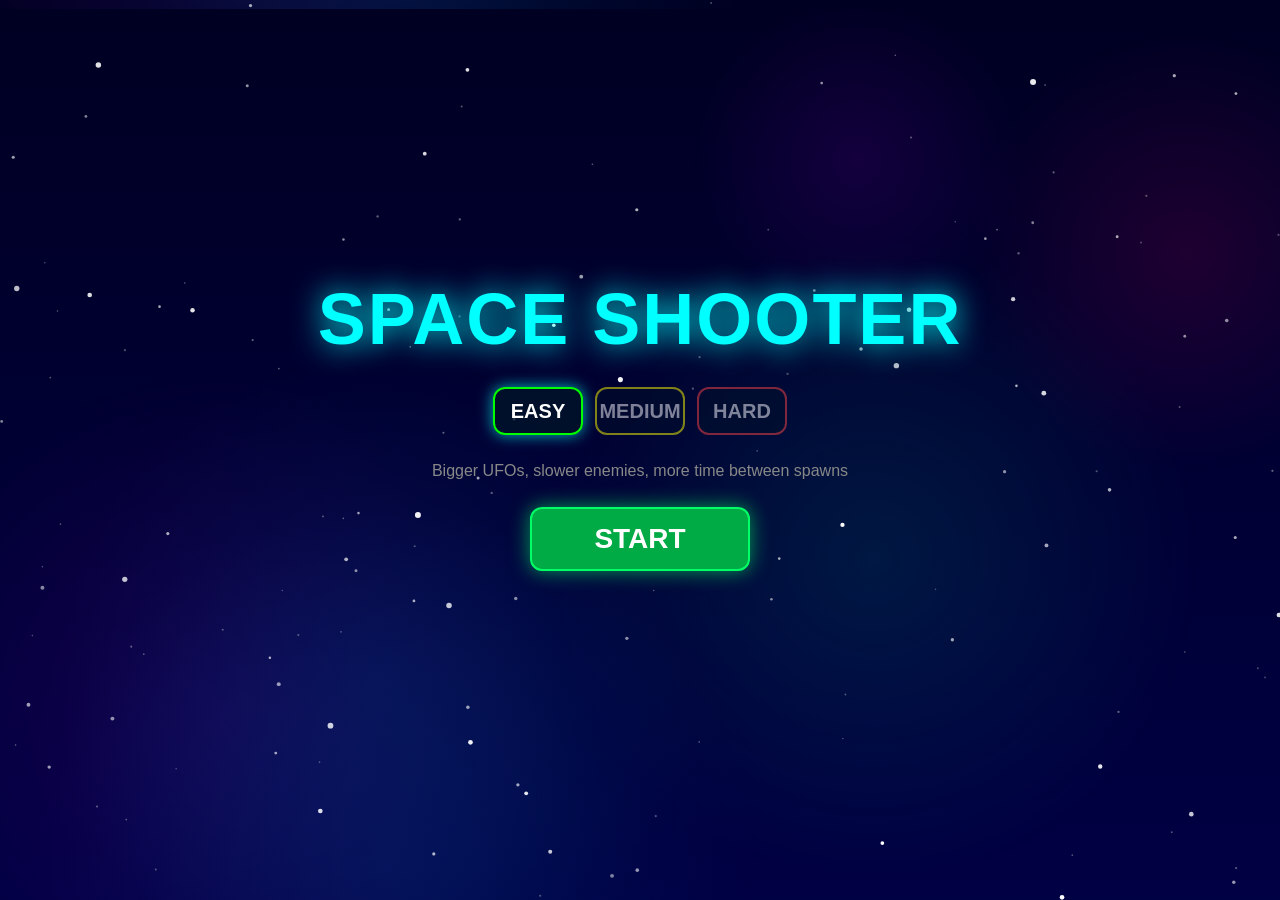
<file: index.html>
<!DOCTYPE html>
<html lang="en">
<head>
    <meta charset="UTF-8">
    <meta name="viewport" content="width=device-width, initial-scale=1.0, maximum-scale=1.0, user-scalable=no, viewport-fit=cover">
    <meta name="apple-mobile-web-app-capable" content="yes">
    <meta name="apple-mobile-web-app-status-bar-style" content="black-translucent">
    <meta name="apple-mobile-web-app-title" content="Space Shooter">
    <meta name="mobile-web-app-capable" content="yes">
    <meta name="theme-color" content="#00ffff">
    <meta name="description" content="A fast-paced space shooter game with multiple ships and boss battles">

    <title>Space Shooter</title>

    <!-- PWA Manifest -->
    <link rel="manifest" href="manifest.json">

    <!-- Icons (you'll need to create these) -->
    <link rel="apple-touch-icon" href="icon-192.png">
    <link rel="icon" type="image/png" sizes="192x192" href="icon-192.png">

    <link rel="stylesheet" href="style.css">
</head>
<body>
    <canvas id="gameCanvas"></canvas>

    <!-- Menus are real DOM buttons overlaid on the canvas so taps work
         natively on touch devices (canvas only handles gameplay input) -->
    <div id="startMenu" class="menu">
        <h1 class="title">SPACE SHOOTER</h1>
        <div class="diff-row">
            <button class="diff-btn selected" data-diff="easy">EASY</button>
            <button class="diff-btn" data-diff="medium">MEDIUM</button>
            <button class="diff-btn" data-diff="hard">HARD</button>
        </div>
        <p id="diffDescription" class="hint">Bigger UFOs, slower enemies, more time between spawns</p>
        <button id="startBtn" class="big-btn">START</button>
        <p id="startHighScore" class="highscore"></p>
    </div>

    <div id="shipMenu" class="menu">
        <h1 class="title small">SELECT YOUR SHIP</h1>
        <div class="ship-row">
            <button class="ship-card" data-ship="falcon">
                <svg viewBox="-40 -45 80 85" class="ship-art">
                    <g fill="#00ffff">
                        <polygon points="0,-40 -20,30 0,20 20,30"/>
                        <polygon points="-20,10 -35,25 -20,20"/>
                        <polygon points="20,10 35,25 20,20"/>
                    </g>
                </svg>
                <span class="ship-name" style="color:#00ffff">FALCON</span>
                <span class="ship-desc">Fastest ship, single shot</span>
            </button>
            <button class="ship-card" data-ship="tank">
                <svg viewBox="-40 -45 80 85" class="ship-art">
                    <g fill="#ff6600">
                        <polygon points="0,-30 -30,0 -35,30 35,30 30,0"/>
                        <rect x="-28" y="-10" width="8" height="30"/>
                        <rect x="20" y="-10" width="8" height="30"/>
                    </g>
                </svg>
                <span class="ship-name" style="color:#ff6600">TANK</span>
                <span class="ship-desc">Slowest but 3-shot spread</span>
            </button>
            <button class="ship-card" data-ship="wasp">
                <svg viewBox="-40 -45 80 85" class="ship-art">
                    <g fill="#ffff00">
                        <polygon points="0,-30 -15,5 -10,25 10,25 15,5"/>
                        <polygon points="-5,25 0,35 5,25"/>
                    </g>
                </svg>
                <span class="ship-name" style="color:#ffff00">WASP</span>
                <span class="ship-desc">Fastest fire rate</span>
            </button>
        </div>
    </div>

    <div id="gameOverMenu" class="menu">
        <h1 class="title red">GAME OVER</h1>
        <p id="finalScore" class="score"></p>
        <p id="newHighScore" class="highscore">NEW HIGH SCORE!</p>
        <button id="playAgainBtn" class="big-btn">PLAY AGAIN</button>
    </div>

    <script src="game.js"></script>
    <script>
        // Register service worker for PWA
        if ('serviceWorker' in navigator) {
            window.addEventListener('load', () => {
                navigator.serviceWorker.register('service-worker.js')
                    .then((registration) => {
                        console.log('ServiceWorker registered:', registration.scope);
                    })
                    .catch((error) => {
                        console.log('ServiceWorker registration failed:', error);
                    });
            });
        }
    </script>
</body>
</html>
</file>
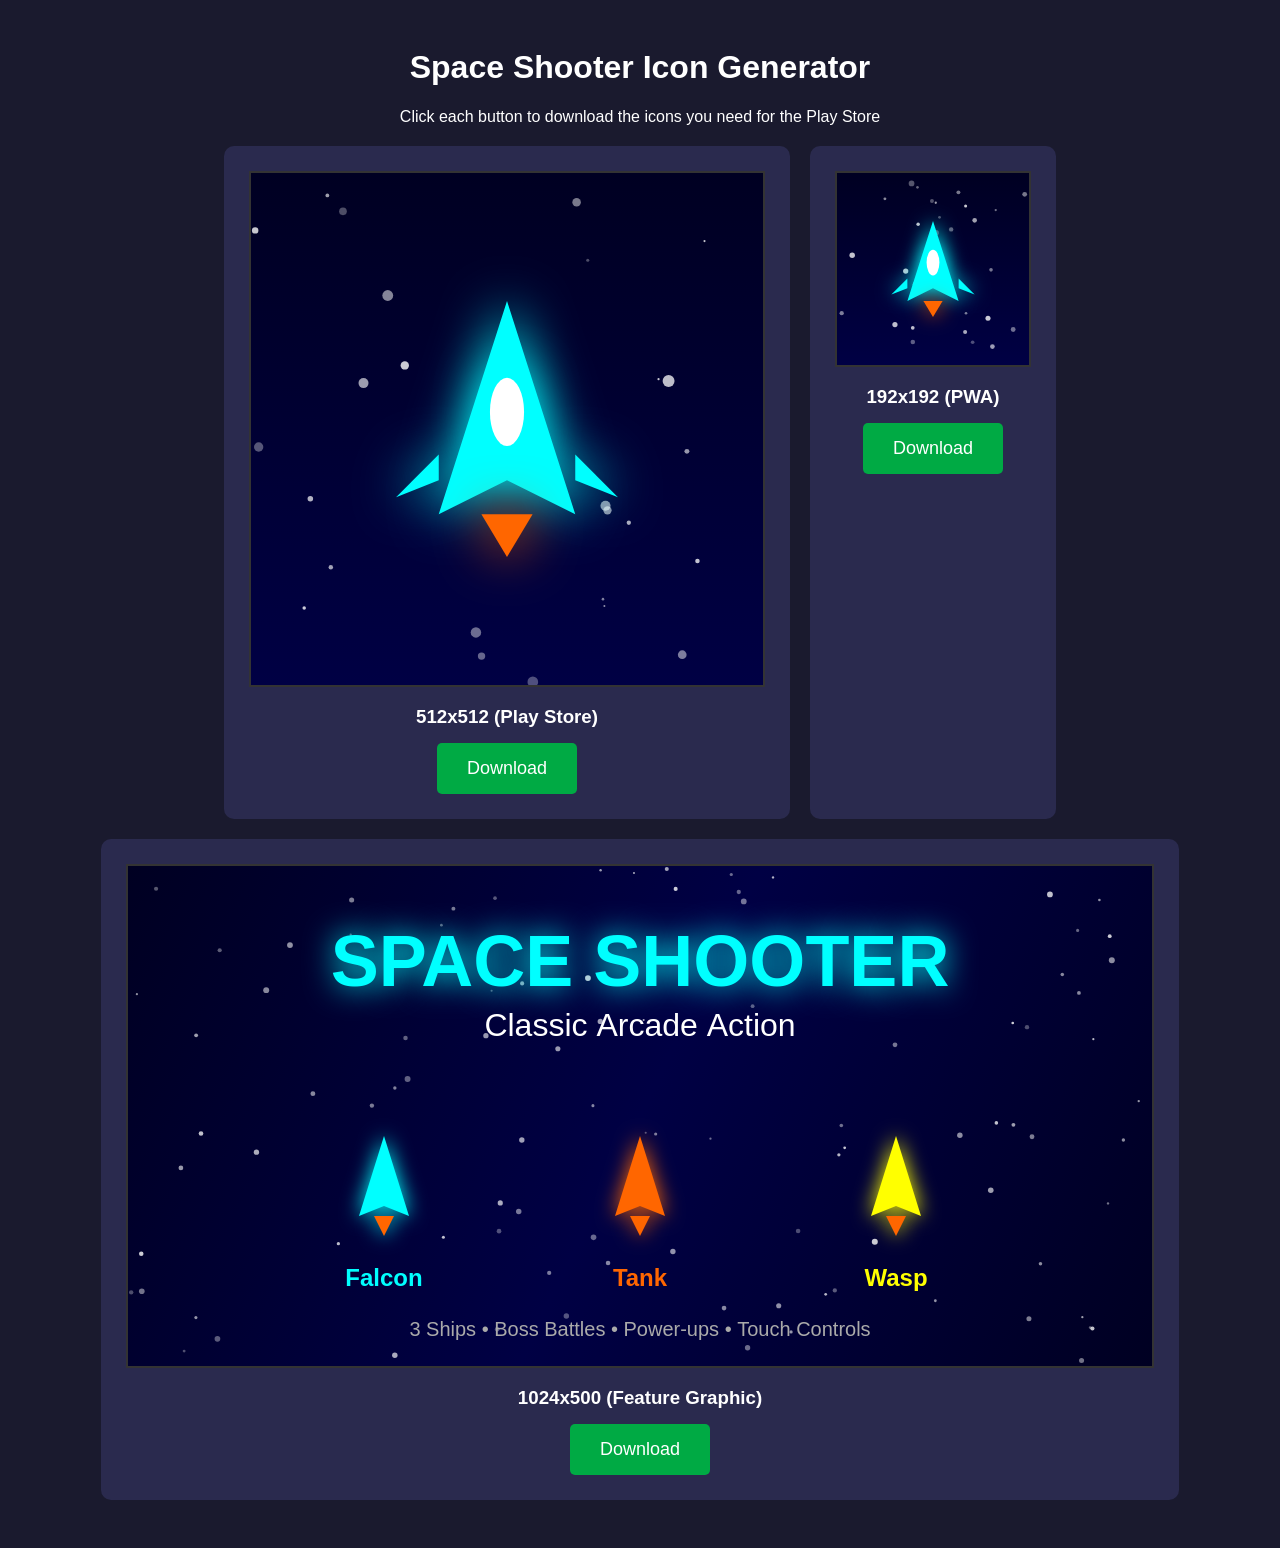
<file: generate-icons.html>
<!DOCTYPE html>
<html>
<head>
    <title>Space Shooter Icon Generator</title>
    <style>
        body {
            font-family: Arial, sans-serif;
            background: #1a1a2e;
            color: white;
            padding: 20px;
            text-align: center;
        }
        canvas {
            border: 2px solid #333;
            margin: 10px;
        }
        button {
            background: #00aa44;
            color: white;
            border: none;
            padding: 15px 30px;
            font-size: 18px;
            cursor: pointer;
            margin: 10px;
            border-radius: 5px;
        }
        button:hover {
            background: #00cc55;
        }
        .icons {
            display: flex;
            flex-wrap: wrap;
            justify-content: center;
            gap: 20px;
            margin: 20px 0;
        }
        .icon-box {
            background: #2a2a4e;
            padding: 15px;
            border-radius: 10px;
        }
        h3 {
            margin: 5px 0;
        }
    </style>
</head>
<body>
    <h1>Space Shooter Icon Generator</h1>
    <p>Click each button to download the icons you need for the Play Store</p>

    <div class="icons">
        <div class="icon-box">
            <canvas id="icon512" width="512" height="512"></canvas>
            <h3>512x512 (Play Store)</h3>
            <button onclick="download('icon512', 'icon-512.png')">Download</button>
        </div>
        <div class="icon-box">
            <canvas id="icon192" width="192" height="192"></canvas>
            <h3>192x192 (PWA)</h3>
            <button onclick="download('icon192', 'icon-192.png')">Download</button>
        </div>
        <div class="icon-box">
            <canvas id="feature" width="1024" height="500"></canvas>
            <h3>1024x500 (Feature Graphic)</h3>
            <button onclick="download('feature', 'feature-graphic.png')">Download</button>
        </div>
    </div>

    <script>
        function drawIcon(canvas, size) {
            const ctx = canvas.getContext('2d');

            // Background gradient
            const gradient = ctx.createLinearGradient(0, 0, 0, size);
            gradient.addColorStop(0, '#000022');
            gradient.addColorStop(1, '#000044');
            ctx.fillStyle = gradient;
            ctx.fillRect(0, 0, size, size);

            // Stars
            for (let i = 0; i < 30; i++) {
                ctx.fillStyle = `rgba(255, 255, 255, ${Math.random() * 0.5 + 0.3})`;
                ctx.beginPath();
                ctx.arc(
                    Math.random() * size,
                    Math.random() * size,
                    Math.random() * size/100 + 1,
                    0, Math.PI * 2
                );
                ctx.fill();
            }

            // Draw spaceship (Falcon style)
            const cx = size / 2;
            const cy = size / 2;
            const scale = size / 6;

            ctx.save();
            ctx.translate(cx, cy);

            // Glow
            ctx.shadowBlur = size / 10;
            ctx.shadowColor = '#00ffff';

            // Ship body
            ctx.fillStyle = '#00ffff';
            ctx.beginPath();
            ctx.moveTo(0, -scale * 1.5);
            ctx.lineTo(-scale * 0.8, scale);
            ctx.lineTo(0, scale * 0.6);
            ctx.lineTo(scale * 0.8, scale);
            ctx.closePath();
            ctx.fill();

            // Wings
            ctx.beginPath();
            ctx.moveTo(-scale * 0.8, scale * 0.3);
            ctx.lineTo(-scale * 1.3, scale * 0.8);
            ctx.lineTo(-scale * 0.8, scale * 0.6);
            ctx.closePath();
            ctx.fill();

            ctx.beginPath();
            ctx.moveTo(scale * 0.8, scale * 0.3);
            ctx.lineTo(scale * 1.3, scale * 0.8);
            ctx.lineTo(scale * 0.8, scale * 0.6);
            ctx.closePath();
            ctx.fill();

            // Cockpit
            ctx.fillStyle = '#ffffff';
            ctx.beginPath();
            ctx.ellipse(0, -scale * 0.2, scale * 0.2, scale * 0.4, 0, 0, Math.PI * 2);
            ctx.fill();

            // Engine glow
            ctx.fillStyle = '#ff6600';
            ctx.shadowColor = '#ff6600';
            ctx.beginPath();
            ctx.moveTo(-scale * 0.3, scale);
            ctx.lineTo(0, scale * 1.5);
            ctx.lineTo(scale * 0.3, scale);
            ctx.closePath();
            ctx.fill();

            ctx.restore();
        }

        function drawFeatureGraphic(canvas) {
            const ctx = canvas.getContext('2d');
            const w = 1024, h = 500;

            // Background
            const gradient = ctx.createLinearGradient(0, 0, w, h);
            gradient.addColorStop(0, '#000022');
            gradient.addColorStop(0.5, '#000044');
            gradient.addColorStop(1, '#000022');
            ctx.fillStyle = gradient;
            ctx.fillRect(0, 0, w, h);

            // Stars
            for (let i = 0; i < 100; i++) {
                ctx.fillStyle = `rgba(255, 255, 255, ${Math.random() * 0.5 + 0.3})`;
                ctx.beginPath();
                ctx.arc(Math.random() * w, Math.random() * h, Math.random() * 2 + 1, 0, Math.PI * 2);
                ctx.fill();
            }

            // Title
            ctx.fillStyle = '#00ffff';
            ctx.shadowBlur = 30;
            ctx.shadowColor = '#00ffff';
            ctx.font = 'bold 72px Arial';
            ctx.textAlign = 'center';
            ctx.fillText('SPACE SHOOTER', w/2, 120);

            // Subtitle
            ctx.shadowBlur = 0;
            ctx.fillStyle = '#ffffff';
            ctx.font = '32px Arial';
            ctx.fillText('Classic Arcade Action', w/2, 170);

            // Draw 3 ships
            const ships = [
                { x: w/4, color: '#00ffff', name: 'Falcon' },
                { x: w/2, color: '#ff6600', name: 'Tank' },
                { x: 3*w/4, color: '#ffff00', name: 'Wasp' }
            ];

            ships.forEach(ship => {
                ctx.save();
                ctx.translate(ship.x, 320);
                ctx.shadowBlur = 20;
                ctx.shadowColor = ship.color;
                ctx.fillStyle = ship.color;

                // Simple ship shape
                ctx.beginPath();
                ctx.moveTo(0, -50);
                ctx.lineTo(-25, 30);
                ctx.lineTo(0, 20);
                ctx.lineTo(25, 30);
                ctx.closePath();
                ctx.fill();

                // Engine
                ctx.fillStyle = '#ff6600';
                ctx.beginPath();
                ctx.moveTo(-10, 30);
                ctx.lineTo(0, 50);
                ctx.lineTo(10, 30);
                ctx.closePath();
                ctx.fill();

                ctx.restore();

                // Ship name
                ctx.shadowBlur = 0;
                ctx.fillStyle = ship.color;
                ctx.font = 'bold 24px Arial';
                ctx.fillText(ship.name, ship.x, 420);
            });

            // Features
            ctx.fillStyle = '#aaaaaa';
            ctx.font = '20px Arial';
            ctx.fillText('3 Ships • Boss Battles • Power-ups • Touch Controls', w/2, 470);
        }

        function download(canvasId, filename) {
            const canvas = document.getElementById(canvasId);
            const link = document.createElement('a');
            link.download = filename;
            link.href = canvas.toDataURL('image/png');
            link.click();
        }

        // Generate all icons on load
        window.onload = function() {
            drawIcon(document.getElementById('icon512'), 512);
            drawIcon(document.getElementById('icon192'), 192);
            drawFeatureGraphic(document.getElementById('feature'));
        };
    </script>
</body>
</html>
</file>
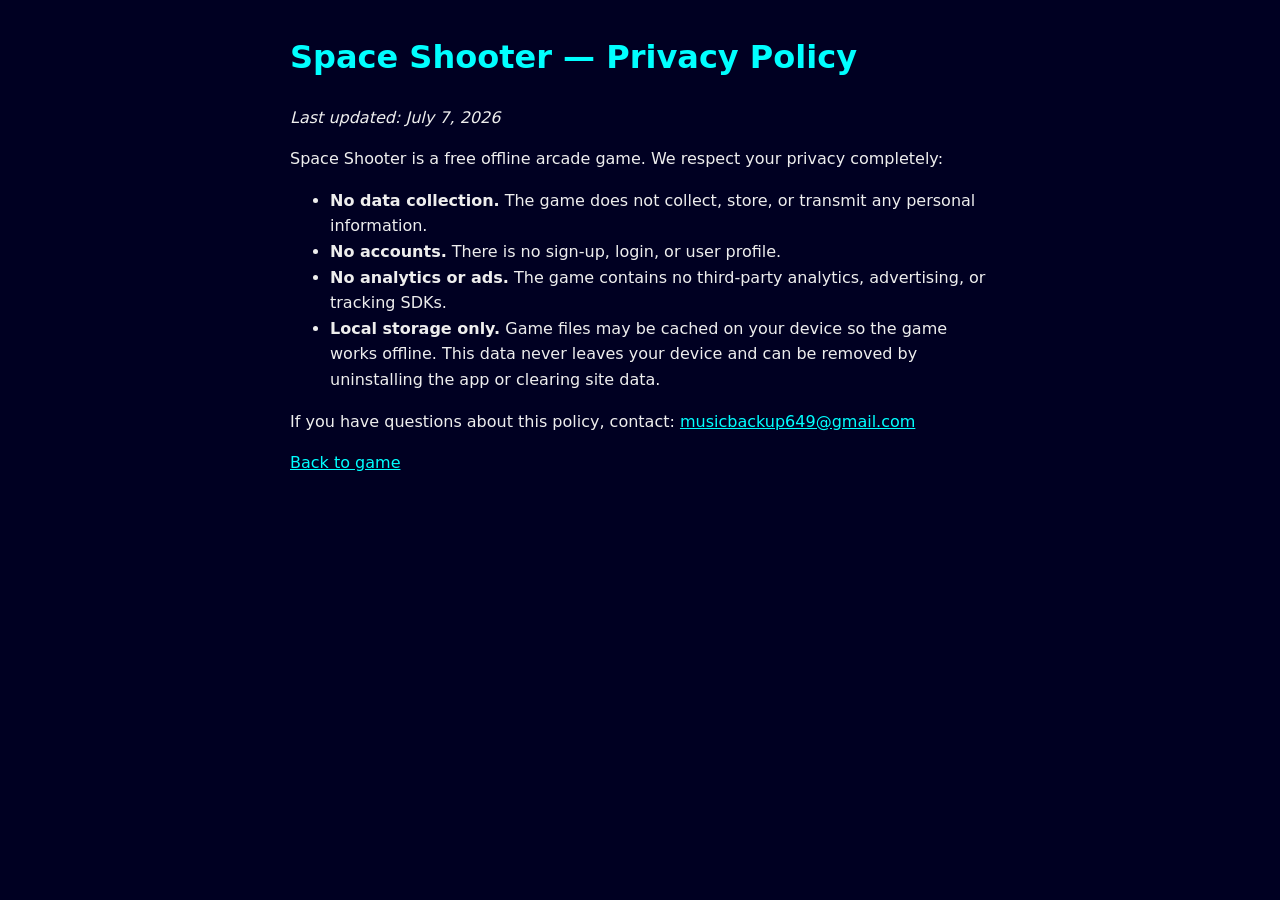
<file: privacy.html>
<!DOCTYPE html>
<html lang="en">
<head>
<meta charset="utf-8">
<meta name="viewport" content="width=device-width, initial-scale=1">
<title>Space Shooter - Privacy Policy</title>
<style>
  body { font-family: system-ui, sans-serif; max-width: 700px; margin: 2rem auto; padding: 0 1rem; background: #000022; color: #eee; line-height: 1.6; }
  h1 { color: #00ffff; }
  a { color: #00ffff; }
</style>
</head>
<body>
<h1>Space Shooter — Privacy Policy</h1>
<p><em>Last updated: July 7, 2026</em></p>
<p>Space Shooter is a free offline arcade game. We respect your privacy completely:</p>
<ul>
  <li><strong>No data collection.</strong> The game does not collect, store, or transmit any personal information.</li>
  <li><strong>No accounts.</strong> There is no sign-up, login, or user profile.</li>
  <li><strong>No analytics or ads.</strong> The game contains no third-party analytics, advertising, or tracking SDKs.</li>
  <li><strong>Local storage only.</strong> Game files may be cached on your device so the game works offline. This data never leaves your device and can be removed by uninstalling the app or clearing site data.</li>
</ul>
<p>If you have questions about this policy, contact: <a href="mailto:musicbackup649@gmail.com">musicbackup649@gmail.com</a></p>
<p><a href="/space-shooter/">Back to game</a></p>
</body>
</html>
</file>
<file: style.css>
* {
    margin: 0;
    padding: 0;
    box-sizing: border-box;
}

html, body {
    overflow: hidden;
    background: #000;
    width: 100%;
    height: 100%;
    /* Prevent pull-to-refresh on mobile */
    overscroll-behavior: none;
    /* Prevent text selection */
    -webkit-user-select: none;
    -moz-user-select: none;
    -ms-user-select: none;
    user-select: none;
    /* Prevent touch callouts */
    -webkit-touch-callout: none;
    /* Prevent tap highlight */
    -webkit-tap-highlight-color: transparent;
}

#gameCanvas {
    display: block;
    width: 100vw;
    height: 100vh;
    /* Handle safe areas for notched phones */
    padding: env(safe-area-inset-top) env(safe-area-inset-right) env(safe-area-inset-bottom) env(safe-area-inset-left);
    touch-action: none;
}

/* ===== Menu overlays (DOM buttons over the canvas) ===== */

.menu {
    position: fixed;
    inset: 0;
    z-index: 10;
    display: none;
    flex-direction: column;
    align-items: center;
    justify-content: center;
    gap: 3vh;
    padding: calc(env(safe-area-inset-top) + 12px)
             calc(env(safe-area-inset-right) + 12px)
             calc(env(safe-area-inset-bottom) + 12px)
             calc(env(safe-area-inset-left) + 12px);
    font-family: Arial, sans-serif;
    text-align: center;
    touch-action: manipulation;
}

.menu.visible {
    display: flex;
}

.title {
    color: #00ffff;
    font-size: clamp(28px, 8vmin, 72px);
    text-shadow: 0 0 30px #00ffff;
    letter-spacing: 2px;
}

.title.small {
    font-size: clamp(22px, 6vmin, 48px);
}

.title.red {
    color: #ff4444;
    text-shadow: 0 0 30px #ff4444;
}

.menu button {
    font-family: inherit;
    color: #ffffff;
    background: rgba(0, 20, 40, 0.75);
    border: 2px solid #00ffff;
    border-radius: 12px;
    cursor: pointer;
    touch-action: manipulation;
}

.menu button:active {
    transform: scale(0.95);
}

.big-btn {
    min-width: 220px;
    min-height: 64px;
    font-size: clamp(20px, 4vmin, 28px);
    font-weight: bold;
    background: #00aa44 !important;
    border-color: #00ff66 !important;
    box-shadow: 0 0 20px rgba(0, 255, 102, 0.6);
}

.diff-row {
    display: flex;
    gap: 12px;
}

.diff-btn {
    min-width: 90px;
    min-height: 48px;
    font-size: clamp(14px, 3vmin, 20px);
    font-weight: bold;
    opacity: 0.5;
}

.diff-btn.selected {
    opacity: 1;
    box-shadow: 0 0 15px rgba(0, 255, 255, 0.7);
}

.diff-btn[data-diff="easy"] { border-color: #00ff00; }
.diff-btn[data-diff="medium"] { border-color: #ffff00; }
.diff-btn[data-diff="hard"] { border-color: #ff4444; }

.hint {
    color: #888888;
    font-size: clamp(12px, 2.5vmin, 16px);
    max-width: 80vw;
}

.score {
    color: #ffffff;
    font-size: clamp(22px, 5vmin, 36px);
}

.highscore {
    color: #ffff00;
    font-size: clamp(16px, 4vmin, 24px);
    min-height: 1em;
}

.ship-row {
    display: flex;
    gap: 3vw;
    justify-content: center;
    align-items: stretch;
    width: 100%;
}

.ship-card {
    display: flex;
    flex-direction: column;
    align-items: center;
    gap: 8px;
    width: clamp(110px, 27vw, 220px);
    padding: 14px 8px;
}

.ship-card[data-ship="falcon"] { border-color: #00ffff; }
.ship-card[data-ship="tank"] { border-color: #ff6600; }
.ship-card[data-ship="wasp"] { border-color: #ffff00; }

.ship-art {
    width: clamp(50px, 12vmin, 90px);
    height: auto;
    filter: drop-shadow(0 0 10px currentColor);
}

.ship-name {
    font-size: clamp(16px, 3.5vmin, 24px);
    font-weight: bold;
}

.ship-desc {
    color: #aaaaaa;
    font-size: clamp(11px, 2.2vmin, 15px);
}
</file>
